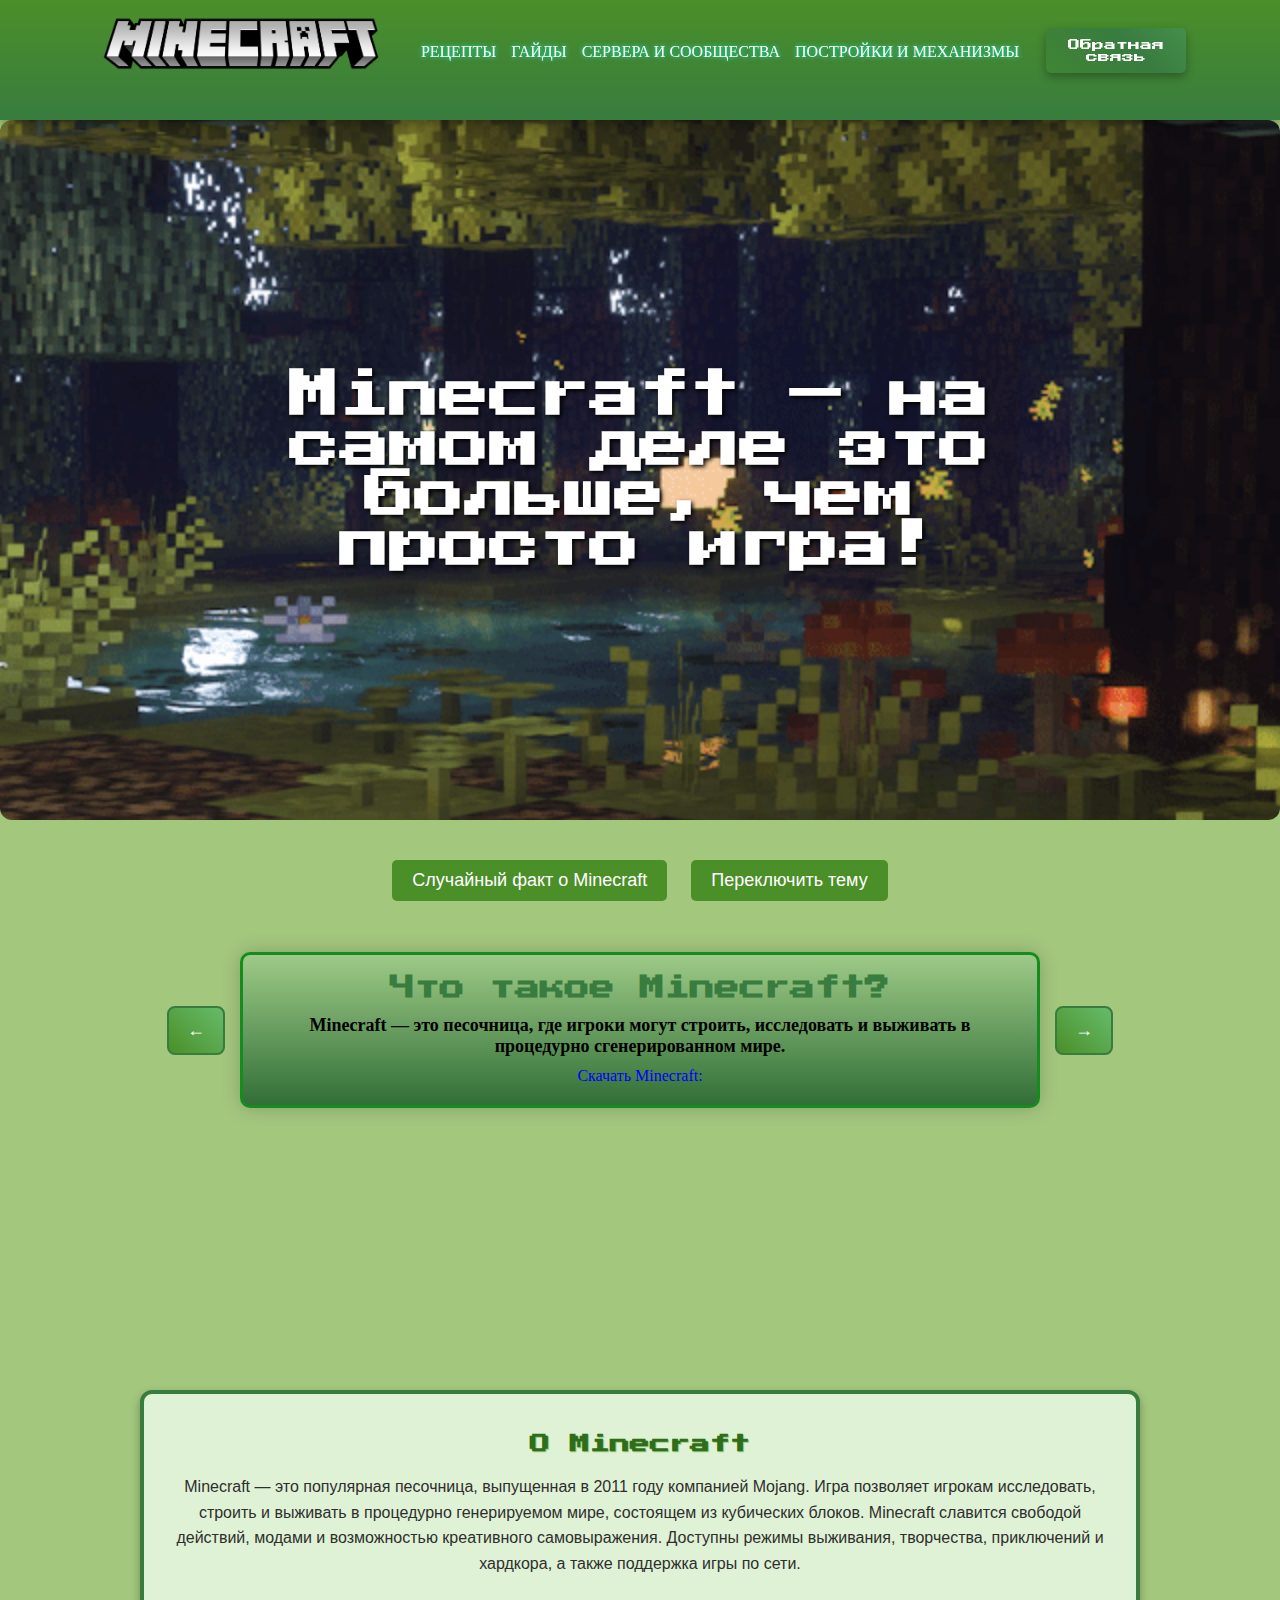
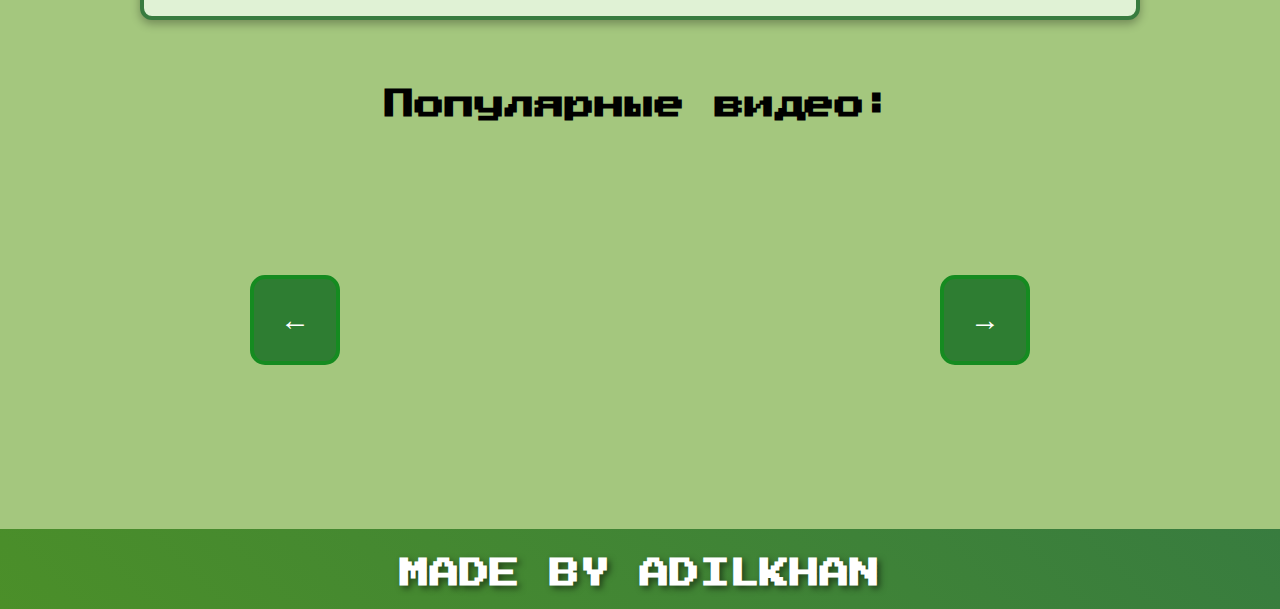
<file: index.html>
<!DOCTYPE html>
<html lang="en">
<head>
    <meta charset="UTF-8">
    <link rel="stylesheet" href="/css/style.css">
    <link rel="stylesheet" href="/css/adaptive.css">
    <link rel="shortcut icon" href="/images/favicons/main.jpg" type="image/x-icon">
    <meta name="viewport" content="width=device-width, initial-scale=1.0">
    <title>Minecraft World</title>
</head>
<body>
    <header class="header">
        <div class="container">
            <div class="inner_header">
                <a href="../index.html"><img class="main_logo" src="/images/index.imgs/index.img" alt="Minecraft"></a>
                <button class="burger" id="burger">☰</button>
                <ul class="menu">
                    <li class="menu_link">
                        <a href="/pages/recipes.html">РЕЦЕПТЫ</a>
                    </li>
                    <li class="menu_link">
                        <a href="/pages/guides.html">ГАЙДЫ</a>
                    </li>
                    <li class="menu_link">
                        <a href="/pages/servers.html">СЕРВЕРА И СООБЩЕСТВА</a>
                    </li>
                    <li class="menu_link">
                        <a href="/pages/build.html">ПОСТРОЙКИ И МЕХАНИЗМЫ</a>
                    </li>
                </ul>
                <button class="btn" id="btn-get">Обратная связь</button>
            </div>
        </div>
    </header>

    <section class="section">
        <div class="container">
            <div class="inner_section">
                <div class="title_bg">
                    <h1>Minecraft — на самом деле это больше, чем просто игра!</h1>
                </div>
                <div class="tool_buttons">
                    <button id="factBtn">Случайный факт о Minecraft</button>
                    <button id="themeBtn">Переключить тему</button>
                </div>
                <div id="factContainer">
                    <p id="factDisplay"></p>
                </div>
            </div>
        </div>
    </section>

    <section class="sliderText">
        <div class="container">
            <div class="sliderInner">
                <div class="slider">
                    <button class="btn-slide" id="prevBtn">&larr;</button>
                    <div class="slide active">
                        <h2>Что такое Minecraft?</h2>
                        <p>Minecraft — это песочница, где игроки могут строить, исследовать и выживать в процедурно сгенерированном мире.</p>
                        <a href="https://www.minecraft.net/ru-ru/download" class="download-link">Скачать Minecraft:</a>
                    </div>
                    <div class="slide">
                        <h2>Режимы игры</h2>
                        <p>Игра предлагает различные режимы: выживание, креатив, хардкор, приключение и наблюдение.</p>
                        <a href="https://www.minecraft.net/ru-ru/download" class="download-link">Скачать Minecraft:</a>
                    </div>
                    <div class="slide">
                        <h2>Крафтинг</h2>
                        <p>Крафтинг — одна из ключевых механик Minecraft, позволяющая создавать предметы из собранных ресурсов.</p>
                        <a href="https://www.minecraft.net/ru-ru/download" class="download-link">Скачать Minecraft:</a>
                    </div>
                    <div class="slide">
                        <h2>Редстоун механизмы</h2>
                        <p>Редстоун позволяет создавать сложные механизмы: от ловушек до автоматических ферм и компьютеров.</p>
                        <a href="https://www.minecraft.net/ru-ru/download" class="download-link">Скачать Minecraft:</a>
                    </div>
                    <div class="slide">
                        <h2>Сообщество и моды</h2>
                        <p>У Minecraft одно из самых активных сообществ, создающих моды, карты и текстуры, расширяющие игровой опыт.</p>
                        <a href="https://www.minecraft.net/ru-ru/download" class="download-link">Скачать Minecraft:</a>
                    </div>
                    <button class="btn-slide" id="nextBtn">&rarr;</button>
                </div>
            </div>
        </div>
    </section>


    <section class="about-minecraft">
        <div class="container">
          <h3>О Minecraft</h3>
          <p>
            Minecraft — это популярная песочница, выпущенная в 2011 году компанией Mojang. 
            Игра позволяет игрокам исследовать, строить и выживать в процедурно генерируемом мире, 
            состоящем из кубических блоков. Minecraft славится свободой действий, модами и 
            возможностью креативного самовыражения. Доступны режимы выживания, творчества, приключений 
            и хардкора, а также поддержка игры по сети.
          </p>
        </div>
    </section>
      
    

    <section class="video-slider">
        <div class="container">
            <div class="videoInner">
                <h4>Популярные видео:</h4>
                <div class="videoBox">
                    <button id="prevVideo">&larr;</button>
                    <div class="video-slide active">
                        <iframe width="560" height="315" src="https://www.youtube.com/embed/hlTGjc7Gn04" frameborder="0" allow="accelerometer; autoplay; clipboard-write; encrypted-media; gyroscope; picture-in-picture; web-share" allowfullscreen></iframe>
                    </div>
                    <div class="video-slide">
                        <iframe width="560" height="315" src="https://www.youtube.com/embed/QsUfsZzxi9c" frameborder="0" allow="accelerometer; autoplay; clipboard-write; encrypted-media; gyroscope; picture-in-picture; web-share" allowfullscreen></iframe>

                    </div>
                    <div class="video-slide">
                        <iframe width="560" height="315" src="https://www.youtube.com/embed/zspxDn4-wow" frameborder="0" allow="accelerometer; autoplay; clipboard-write; encrypted-media; gyroscope; picture-in-picture; web-share" allowfullscreen></iframe>

                    </div>
                    <button id="nextVideo">&rarr;</button>
                </div>
            </div>
        </div>
    </section>

    <footer class="footer">
        <div class="container">
            <div class="footerInner">
                <a href="https://www.instagram.com/dzhanhan_a/#">MADE BY ADILKHAN</a>
            </div>
        </div>
    </footer>
      
      


    <div class="modal">
        <div class="modal_dialog">
            <div class="modal_content">
                <form action="#">
                    <div class="modal_close">&#10006;</div>
                    <div class="modal_title">Оставьте свой вопрос</div>
                    <label>
                        <input required placeholder="Ник в Minecraft" name="nickname" type="text" class="modal_input">
                    </label>
                    <label>
                        <input required placeholder="Ваш Email" name="email" type="email" class="modal_input">
                    </label>
                    <label>
                        <input required placeholder="Что Вас интересует?" name="question" type="text" class="modal_input">
                    </label>
                    <button class="btn btn_dark btn_min">Отправить</button>
                </form>
            </div>
        </div>
    </div>


    <script src="/js/modal.js"></script>
    <script src="/js/main.js"></script>
</body>
</html>
</file>
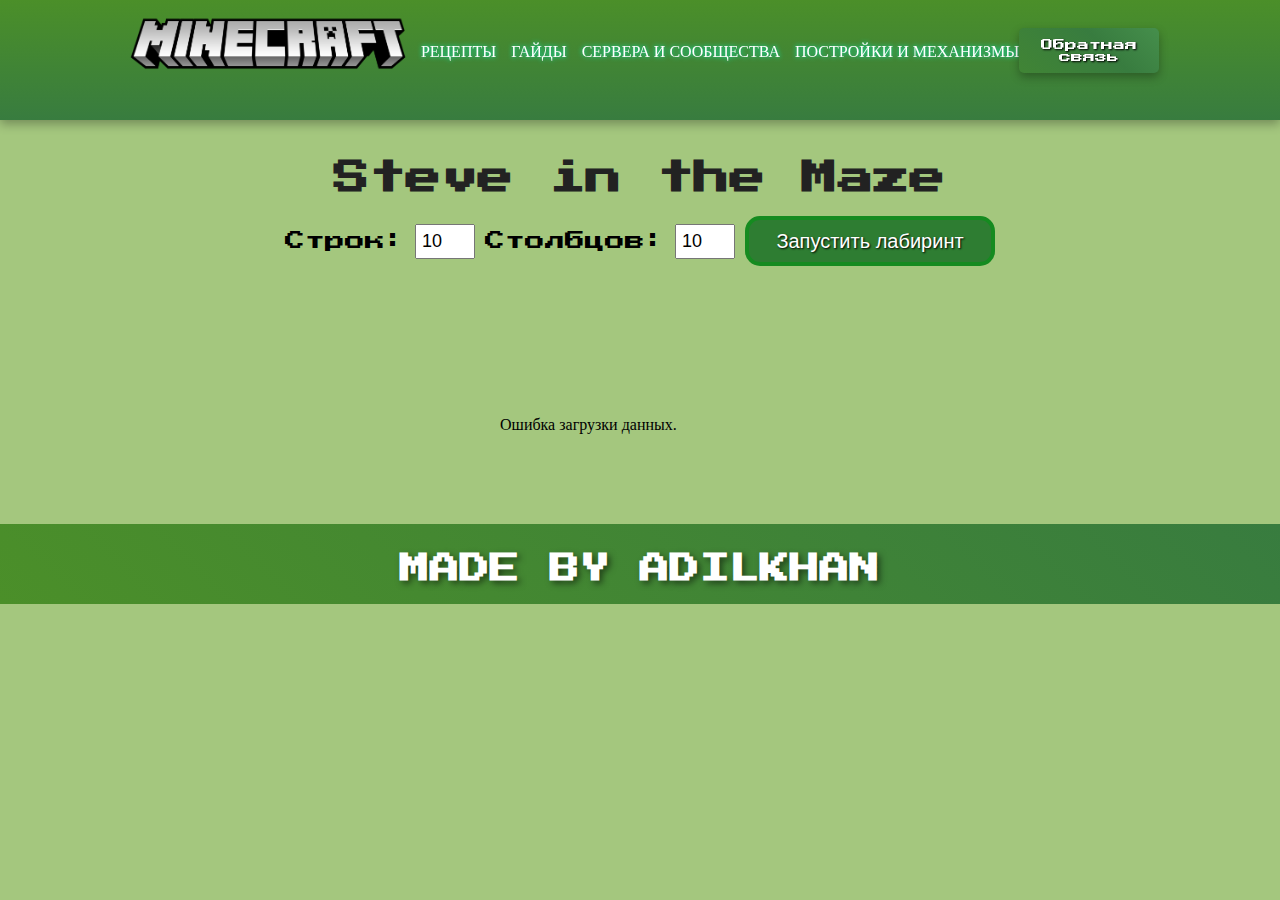
<file: pages/build.html>
<!DOCTYPE html>
<html lang="en">
<head>
    <meta charset="UTF-8">
    <link rel="stylesheet" href="/css/style.css">
    <link rel="stylesheet" href="/css/adaptive.css">
    <link rel="stylesheet" href="/css/build.css">
    <link rel="shortcut icon" href="/images/favicons/build.webp" type="image/x-icon">
    <meta name="viewport" content="width=device-width, initial-scale=1.0">
    <title>Постройки и механизмы</title>
</head>
<body>

    <header class="header">
        <div class="container">
            <div class="inner_header">
                <a href="../index.html"><img class="main_logo" src="/images/index.imgs/index.img" alt="Minecraft"></a>
                <button class="burger" id="burger">☰</button>
                <ul class="menu">
                    <li class="menu_link">
                        <a href="/pages/recipes.html">РЕЦЕПТЫ</a>
                    </li>
                    <li class="menu_link">
                        <a href="/pages/guides.html">ГАЙДЫ</a>
                    </li>
                    <li class="menu_link">
                        <a href="/pages/servers.html">СЕРВЕРА И СООБЩЕСТВА</a>
                    </li>
                    <li class="menu_link">
                        <a href="/pages/build.html">ПОСТРОЙКИ И МЕХАНИЗМЫ</a>
                    </li>
                </ul>
                <button class="btn" id="btn-get">Обратная связь</button>
            </div>
        </div>
    </header>




    <section class="maze-section">
        <div class="container">
            <h1>Steve in the Maze</h1>
            <div class="input-group">
                <label for="rows">Строк:</label>
                <input type="number" id="rows" value="10" min="10" max="50">
                <label for="cols">Столбцов:</label>
                <input type="number" id="cols" value="10" min="10" max="50">
                <button onclick="start()">Запустить лабиринт</button>
            </div>

            <div id="maze" class="maze"></div>
        </div>
    </section>



    <section class="posts-section">
        <div class="container">
            <div id="cardsContainer" class="cards-display"></div>
        </div>
    </section>



    <footer class="footer">
        <div class="container">
            <div class="footerInner">
                <a href="https://www.instagram.com/dzhanhan_a/#">MADE BY ADILKHAN</a>
            </div>
        </div>
    </footer>







    <div class="modal">
        <div class="modal_dialog">
            <div class="modal_content">
                <form action="#">
                    <div class="modal_close">&#10006;</div>
                    <div class="modal_title">Оставьте свой вопрос</div>
                    <label>
                        <input required placeholder="Ник в Minecraft" name="nickname" type="text" class="modal_input">
                    </label>
                    <label>
                        <input required placeholder="Ваш Email" name="email" type="email" class="modal_input">
                    </label>
                    <label>
                        <input required placeholder="Что Вас интересует?" name="question" type="text" class="modal_input">
                    </label>
                    <button class="btn btn_dark btn_min">Отправить</button>
                </form>
            </div>
        </div>
    </div>



    <script src="/js/modal.js"></script>
    <script src="/js/build.js"></script>

</body>
</html>
</file>
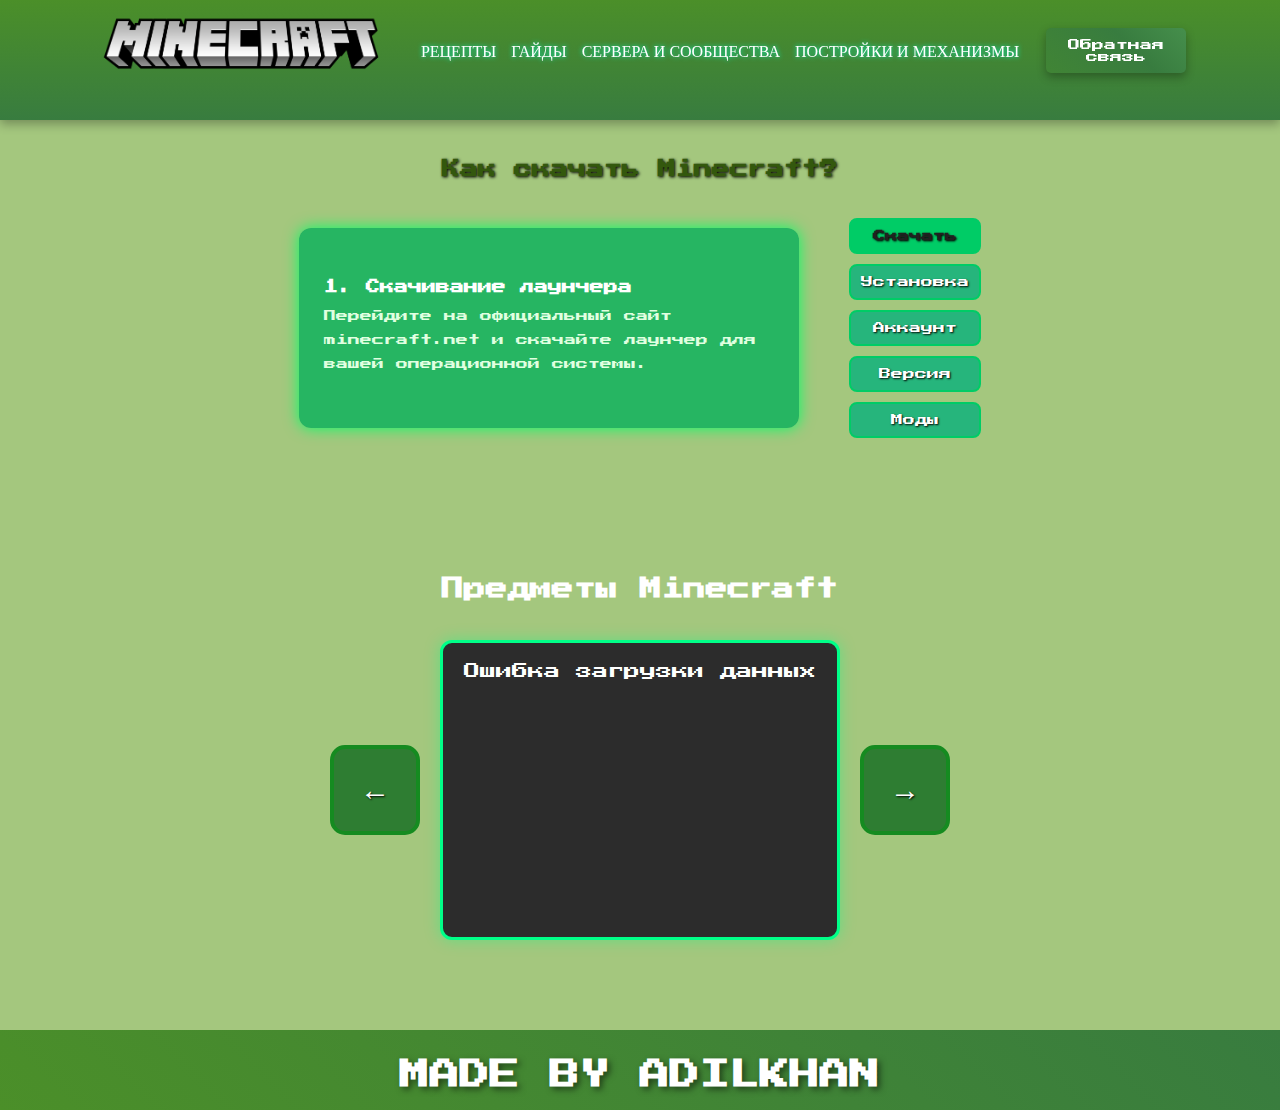
<file: pages/guides.html>
<!DOCTYPE html>
<html lang="en">
<head>
    <meta charset="UTF-8">
    <meta name="viewport" content="width=device-width, initial-scale=1.0">
    <link rel="stylesheet" href="../css/style.css">
    <link rel="stylesheet" href="../css/adaptive.css">
    <link rel="stylesheet" href="../css/guides.css">
    <link rel="shortcut icon" href="/images/favicons/guides.png" type="image/x-icon">
    <title>Гайды</title>
</head>
<body>
    <header class="header">
        <div class="container">
            <div class="inner_header">
                <a href="../index.html"><img class="main_logo" src="../images/index.imgs/index.img" alt="Minecraft"></a>
                <button class="burger" id="burger">☰</button>
                <ul class="menu">
                    <li class="menu_link">
                        <a href="../pages/recipes.html">РЕЦЕПТЫ</a>
                    </li>
                    <li class="menu_link">
                        <a href="../pages/guides.html">ГАЙДЫ</a>
                    </li>
                    <li class="menu_link">
                        <a href="../pages/servers.html">СЕРВЕРА И СООБЩЕСТВА</a>
                    </li>
                    <li class="menu_link">
                        <a href="../pages/build.html">ПОСТРОЙКИ И МЕХАНИЗМЫ</a>
                    </li>
                </ul>
                <button class="btn" id="btn-get">Обратная связь</button>
            </div>
        </div>
    </header>




    <section class="guides_section">
        <div class="container">
            <h3>Как скачать Minecraft?</h3>
            <div class="guides_slider_inner">
                <div class="guides_contents">

                    <div class="guide_content active">
                        <h4>1. Скачивание лаунчера</h4>
                        <p>Перейдите на официальный сайт minecraft.net и скачайте лаунчер для вашей операционной системы.</p>
                    </div>
                    <div class="guide_content">
                        <h4>2. Установка</h4>
                        <p>Откройте скачанный файл и следуйте инструкциям установщика. После установки запустите лаунчер.</p>
                    </div>
                    <div class="guide_content">
                        <h4>3. Вход в аккаунт</h4>
                        <p>Войдите в свой аккаунт Microsoft или создайте новый, если у вас его нет.</p>
                    </div>
                    <div class="guide_content">
                        <h4>4. Выбор версии</h4>
                        <p>В лаунчере выберите нужную версию Minecraft (например, последнюю или определённую) и нажмите «Играть».</p>
                    </div>
                    <div class="guide_content">
                        <h4>5. Установка модов (по желанию)</h4>
                        <p>Для установки модов скачайте Forge, установите его, затем поместите моды в папку .minecraft/mods.</p>
                    </div>

                    <div class="guide_tabs">
                        <div class="guide_tab active">Скачать</div>
                        <div class="guide_tab">Установка</div>
                        <div class="guide_tab">Аккаунт</div>
                        <div class="guide_tab">Версия</div>
                        <div class="guide_tab">Моды</div>
                    </div>

                </div>
            </div>
        </div>
    </section>


    <section class="card-switcher">
        <div class="container">
            <h2>Предметы Minecraft</h2>
            <div class="controls">
                <button id="prevButton">&larr;</button>
                <div id="card" class="card"></div>
                <button id="nextButton">&rarr;</button>
            </div>
        </div>
    </section>


    <footer class="footer">
        <div class="container">
            <div class="footerInner">
                <a href="https://www.instagram.com/dzhanhan_a/#">MADE BY ADILKHAN</a>
            </div>
        </div>
    </footer>





    <div class="modal">
        <div class="modal_dialog">
            <div class="modal_content">
                <form action="#">
                    <div class="modal_close">&#10006;</div>
                    <div class="modal_title">Оставьте свой вопрос</div>
                    <label>
                        <input required placeholder="Ник в Minecraft" name="nickname" type="text" class="modal_input">
                    </label>
                    <label>
                        <input required placeholder="Ваш Email" name="email" type="email" class="modal_input">
                    </label>
                    <label>
                        <input required placeholder="Что Вас интересует?" name="question" type="text" class="modal_input">
                    </label>
                    <button class="btn btn_dark btn_min">Отправить</button>
                </form>
            </div>
        </div>
    </div>



    <script src="../js/modal.js"></script>
    <script src="../js/guides.js"></script>
</body>
</html>
</file>
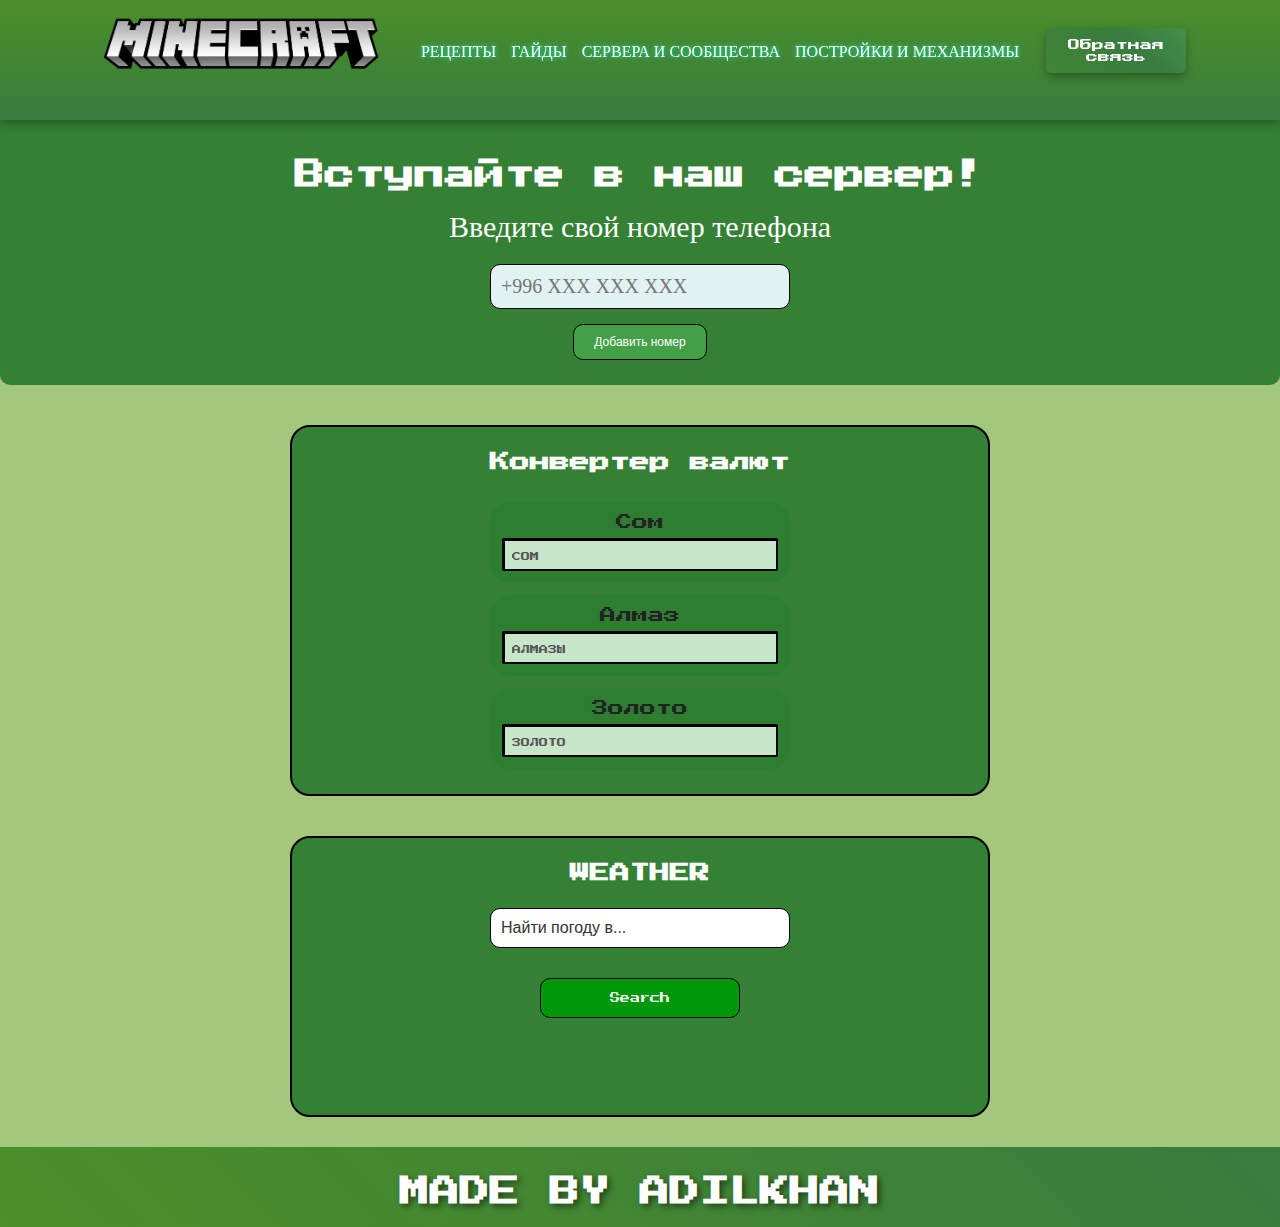
<file: pages/servers.html>
<!DOCTYPE html>
<html lang="en">
<head>
    <meta charset="UTF-8">
    <link rel="stylesheet" href="../css/style.css">
    <link rel="stylesheet" href="../css/adaptive.css">
    <link rel="stylesheet" href="../css/servers.css">
    <link rel="shortcut icon" href="/images/favicons/servers.png" type="image/x-icon">
    <meta name="viewport" content="width=device-width, initial-scale=1.0">
    <title>Сервера и Сообщества</title>
</head>
<body>
    <header class="header">
        <div class="container">
            <div class="inner_header">
                <a href="../index.html"><img class="main_logo" src="../images/index.imgs/index.img" alt="Minecraft"></a>
                <button class="burger" id="burger">☰</button>
                <ul class="menu">
                    <li class="menu_link">
                        <a href="../pages/recipes.html">РЕЦЕПТЫ</a>
                    </li>
                    <li class="menu_link">
                        <a href="../pages/guides.html">ГАЙДЫ</a>
                    </li>
                    <li class="menu_link">
                        <a href="../pages/servers.html">СЕРВЕРА И СООБЩЕСТВА</a>
                    </li>
                    <li class="menu_link">
                        <a href="../pages/build.html">ПОСТРОЙКИ И МЕХАНИЗМЫ</a>
                    </li>
                </ul>
                <button class="btn" id="btn-get">Обратная связь</button>
            </div>
        </div>
    </header>



    <section class="phone-section">
        <div class="container">
            <h1>Вступайте в наш сервер!</h1>
            <p class="subtitle">Введите свой номер телефона</p>
            <input type="text" id="phoneInput" placeholder="+996 XXX XXX XXX">
            <button onclick="validatePhone()">Добавить номер</button>
            <div id="message" class="message"></div>
        </div>
    </section>

    <section class="converter">
        <div class="container">
            <h3>Конвертер валют</h3>
            <div class="inner_converter">
                <div class="som">
                    <label for="som">Сом</label>
                    <input type="number" id="som" placeholder="СОМ">
                </div>
                <div class="diamond">
                    <label for="diamond">Алмаз</label>
                    <input type="number" id="diamond" placeholder="АЛМАЗЫ">
                </div>
                <div class="gold">
                    <label for="gold">Золото</label>
                    <input type="number" id="gold" placeholder="ЗОЛОТО">
                </div>
            </div>
        </div>
    </section>


    <section class="weather">
        <div class="container">
            <h3>WEATHER</h3>
            <div class="inner_weather">
                <div class="weather_input">
                    <label>
                        <input type="text" class="cityName" placeholder="Найти погоду в...">
                    </label>
                    <button class="btnWeather" id="search">Search</button>
                </div>
                <div class="weather_result">
                    <span class="city"></span>
                        
                    <span class="temp"></span>
                </div>
            </div>
        </div>
    </section>



    <footer class="footer">
        <div class="container">
            <div class="footerInner">
                <a href="https://www.instagram.com/dzhanhan_a/#">MADE BY ADILKHAN</a>
            </div>
        </div>
    </footer>


    <div class="modal">
        <div class="modal_dialog">
            <div class="modal_content">
                <form action="#">
                    <div class="modal_close">&#10006;</div>
                    <div class="modal_title">Оставьте свой вопрос</div>
                    <label>
                        <input required placeholder="Ник в Minecraft" name="nickname" type="text" class="modal_input">
                    </label>
                    <label>
                        <input required placeholder="Ваш Email" name="email" type="email" class="modal_input">
                    </label>
                    <label>
                        <input required placeholder="Что Вас интересует?" name="question" type="text" class="modal_input">
                    </label>
                    <button class="btn btn_dark btn_min">Отправить</button>
                </form>
            </div>
        </div>
    </div>

    <script src="../js/modal.js"></script>
    <script src="../js/servers.js"></script>
    
</body>
</html>
</file>
<file: css/style.css>
@charset "UTF-8";
* {
  margin: 0;
  padding: 0;
  -webkit-box-sizing: border-box;
          box-sizing: border-box;
}

@font-face {
  font-family: "Press Start 2P";
  src: url("../fonts/PressStart2P-Regular.ttf") format("truetype");
  font-weight: normal;
  font-style: normal;
}
body {
  background-color: #A4C77E; /* светлый зелёный */
}

li {
  list-style: none;
}

a {
  text-decoration: none;
}

header {
  width: 100%;
  margin: 0;
  height: 120px;
  background: -webkit-gradient(linear, left top, left bottom, from(#4b8f29), to(#387c3f));
  background: linear-gradient(to bottom, #4b8f29, #387c3f);
  -webkit-box-shadow: 0 4px 10px rgba(0, 0, 0, 0.3);
          box-shadow: 0 4px 10px rgba(0, 0, 0, 0.3);
  position: fixed;
}
header container {
  width: 1500px;
}

ul {
  display: -webkit-box;
  display: -ms-flexbox;
  display: flex;
  -webkit-box-pack: justify;
      -ms-flex-pack: justify;
          justify-content: space-between;
  gap: 20px;
  margin-top: 20px;
  font-size: 20px;
}

.inner_header {
  display: -webkit-box;
  display: -ms-flexbox;
  display: flex;
  -ms-flex-wrap: wrap;
      flex-wrap: wrap;
  -ms-flex-pack: distribute;
      justify-content: space-around;
  padding-inline: 100px;
}
.inner_header .main_logo {
  width: 400px;
  height: 100px;
}
.inner_header .menu {
  display: -webkit-box;
  display: -ms-flexbox;
  display: flex;
  -webkit-box-align: center;
      -ms-flex-align: center;
          align-items: center;
}
.inner_header .menu_link a {
  color: #fff;
  text-shadow: 0 0 5px #00ffcc;
  -webkit-transition: color 0.5s;
  transition: color 0.5s;
}
.inner_header .menu_link a:hover {
  color: #00ffcc;
}

.btn {
  width: 150px;
  height: 50px;
  margin-top: 32px;
  font-family: "Press Start 2P", sans-serif;
  color: #fff;
  background: linear-gradient(45deg, #4b8f29, #387c3f, #66bb6a, #4b8f29);
  background-size: 400% 400%;
  border: 2px solid #387c3f;
  border-radius: 8px;
  cursor: pointer;
  -webkit-transition: -webkit-transform 0.3s ease;
  transition: -webkit-transform 0.3s ease;
  transition: transform 0.3s ease;
  transition: transform 0.3s ease, -webkit-transform 0.3s ease;
  -webkit-box-shadow: 0 4px 10px rgba(0, 0, 0, 0.3);
          box-shadow: 0 4px 10px rgba(0, 0, 0, 0.3);
  -webkit-animation: gradientAnimation 3s linear infinite;
          animation: gradientAnimation 3s linear infinite;
}
.btn a {
  color: #fff;
  text-decoration: none;
}

@-webkit-keyframes gradientAnimation {
  0% {
    background-position: 0% 50%;
  }
  50% {
    background-position: 100% 50%;
  }
  100% {
    background-position: 0% 50%;
  }
}

@keyframes gradientAnimation {
  0% {
    background-position: 0% 50%;
  }
  50% {
    background-position: 100% 50%;
  }
  100% {
    background-position: 0% 50%;
  }
}
.btn:hover {
  -webkit-transform: scale(1.05);
          transform: scale(1.05);
  border-color: #00ffcc;
  -webkit-box-shadow: 0 8px 20px rgba(0, 255, 204, 0.6);
          box-shadow: 0 8px 20px rgba(0, 255, 204, 0.6);
}

.burger {
  display: none;
  font-size: 32px;
  background: none;
  border: none;
  color: white;
  cursor: pointer;
  margin-top: 32px;
}

.modal {
  display: none;
  position: fixed;
  top: 0;
  left: 0;
  width: 100%;
  height: 100%;
  background: rgba(0, 0, 0, 0.5);
  -webkit-backdrop-filter: blur(5px);
          backdrop-filter: blur(5px);
  -webkit-box-pack: center;
      -ms-flex-pack: center;
          justify-content: center;
  -webkit-box-align: center;
      -ms-flex-align: center;
          align-items: center;
  z-index: 1000;
}
.modal .modal_dialog {
  background: #1c1c1c;
  padding: 20px;
  border-radius: 8px;
  width: 400px;
  color: #fff;
  position: relative;
}
.modal .modal_dialog .modal_title {
  font-size: 20px;
  margin-bottom: 10px;
  font-weight: bold;
  color: #00ffcc;
}
.modal .modal_dialog .modal_close {
  font-size: 24px;
  position: absolute;
  top: 10px;
  right: 10px;
  cursor: pointer;
  color: #fff;
}
.modal .modal_dialog .modal_close:hover {
  color: #00ffcc;
}
.modal .modal_dialog .modal_input {
  width: 100%;
  padding: 14px;
  margin: 10px 0;
  border: 2px solid #387c3f;
  border-radius: 6px;
  font-size: 16px;
  color: #fff;
  background-color: #333;
}
.modal .modal_dialog .modal_input:focus {
  outline: none;
  border-color: #00ffcc;
}

.btn {
  background-color: #387c3f;
  border: none;
  color: white;
  padding: 10px 20px;
  text-align: center;
  text-decoration: none;
  display: inline-block;
  font-size: 16px;
  cursor: pointer;
  border-radius: 5px;
}

.btn_dark {
  background-color: #333;
}

.btn_min {
  width: 100%;
  margin-top: 10px;
}

.btn:hover {
  background-color: #00ffcc;
}

body.light-theme {
  background-color: #A4C77E;
}

body.dark-theme {
  background-color: rgb(51, 100, 47);
}

.section {
  padding-top: 120px;
  height: 100vh;
  width: 100%;
}
.section .container {
  width: 1500px;
  width: 100%;
}
.section .container .inner_section {
  display: -webkit-box;
  display: -ms-flexbox;
  display: flex;
  -webkit-box-orient: vertical;
  -webkit-box-direction: normal;
      -ms-flex-direction: column;
          flex-direction: column;
  -webkit-box-align: center;
      -ms-flex-align: center;
          align-items: center;
  -webkit-box-pack: center;
      -ms-flex-pack: center;
          justify-content: center;
  gap: 40px;
}
.section .container .inner_section .title_bg {
  background: url("../images/index.imgs/main_bg.gif");
  background-size: cover;
  background-position: center;
  background-repeat: no-repeat;
  text-align: center;
  border-radius: 12px;
  width: 100%;
  padding: 250px;
}
.section .container .inner_section .title_bg h1 {
  font-size: 50px;
  color: #fff;
  text-shadow: 2px 2px 4px #000;
  font-family: "Press Start 2P", sans-serif;
}
.section .container .inner_section .tool_buttons button {
  background-color: #4b8f29;
  color: white;
  padding: 10px 20px;
  font-size: 18px;
  border: none;
  border-radius: 5px;
  cursor: pointer;
  margin: 0 10px;
  -webkit-transition: background-color 0.3s;
  transition: background-color 0.3s;
}
.section .container .inner_section .tool_buttons button:hover {
  background-color: #387c3f;
}
.section .container .inner_section #factDisplay {
  font-size: 20px;
  margin-top: 20px;
  color: white;
  -webkit-transition: color 0.5s;
  transition: color 0.5s;
}

.sliderText {
  margin-top: 30px;
  margin-bottom: 60px;
  height: auto;
  height: 400px;
  width: 100%;
}
.sliderText .container {
  width: 1500px;
  width: 100%;
}
.sliderText .container .sliderInner {
  text-align: center;
}
.sliderText .container .sliderInner .slider {
  display: -webkit-box;
  display: -ms-flexbox;
  display: flex;
  -webkit-box-pack: center;
      -ms-flex-pack: center;
          justify-content: center;
  -webkit-box-align: center;
      -ms-flex-align: center;
          align-items: center;
  -ms-flex-wrap: wrap;
      flex-wrap: wrap;
  min-height: 200px;
  width: 100%;
  max-width: 1000px;
  margin: 0 auto;
  overflow: hidden;
}
.sliderText .container .sliderInner .slider .slide {
  display: none;
  -webkit-box-orient: vertical;
  -webkit-box-direction: normal;
      -ms-flex-direction: column;
          flex-direction: column;
  -webkit-box-align: center;
      -ms-flex-align: center;
          align-items: center;
  -webkit-box-pack: center;
      -ms-flex-pack: center;
          justify-content: center;
  padding: 20px;
  background: -webkit-gradient(linear, left top, left bottom, from(#9eca87), to(#316f37));
  background: linear-gradient(to bottom, #9eca87, #316f37);
  border: 3px solid #158b20;
  border-radius: 10px;
  -webkit-box-shadow: 0 0 20px rgba(0, 0, 0, 0.2);
          box-shadow: 0 0 20px rgba(0, 0, 0, 0.2);
  width: 100%;
  max-width: 800px;
  min-height: 150px;
}
.sliderText .container .sliderInner .slider .slide h2 {
  font-family: "Press Start 2P", sans-serif;
  font-size: 25px;
  color: #387c3f;
  margin-bottom: 15px;
}
.sliderText .container .sliderInner .slider .slide p {
  font-size: 18px;
  color: black;
  font-weight: 550;
}
.sliderText .container .sliderInner .slider .slide a {
  color: blue;
  margin-top: 10px;
  -webkit-transition: 0.5s;
  transition: 0.5s;
}
.sliderText .container .sliderInner .slider .slide a:hover {
  color: red;
}
.sliderText .container .sliderInner .slider .slide.active {
  display: -webkit-box;
  display: -ms-flexbox;
  display: flex;
}
.sliderText .container .sliderInner .slider .btn-slide {
  background: linear-gradient(45deg, #4b8f29, #66bb6a);
  color: #fff;
  border: 2px solid #387c3f;
  padding: 12px 18px;
  font-size: 18px;
  margin: 0 15px;
  border-radius: 8px;
  cursor: pointer;
  -webkit-transition: 0.3s ease;
  transition: 0.3s ease;
}
.sliderText .container .sliderInner .slider .btn-slide:hover {
  background-color: #2e7d32;
}

.about-minecraft {
  background-color: #e0f2d5;
  padding: 40px 20px;
  border: 4px solid #387c3f;
  border-radius: 12px;
  margin: 0 auto;
  max-width: 1000px;
  -webkit-box-shadow: 0 4px 10px rgba(0, 0, 0, 0.3);
          box-shadow: 0 4px 10px rgba(0, 0, 0, 0.3);
  width: 100%;
}
.about-minecraft .container {
  width: 100%;
}
.about-minecraft h3 {
  font-family: "Press Start 2P", sans-serif;
  font-size: 20px;
  color: #2f6d1b;
  margin-bottom: 20px;
  text-align: center;
  text-shadow: 1px 1px #9bcf7e;
}
.about-minecraft p {
  font-family: "Arial", sans-serif;
  font-size: 16px;
  color: #2e2e2e;
  line-height: 1.6;
  text-align: center;
}

.video-slider {
  margin-top: 50px;
  text-align: center;
  padding: 20px;
}
.video-slider .container {
  display: -webkit-box;
  display: -ms-flexbox;
  display: flex;
  -webkit-box-align: center;
      -ms-flex-align: center;
          align-items: center;
  -webkit-box-pack: center;
      -ms-flex-pack: center;
          justify-content: center;
  gap: 10px;
}
.video-slider .container .videoInner {
  display: -webkit-box;
  display: -ms-flexbox;
  display: flex;
  -webkit-box-orient: vertical;
  -webkit-box-direction: normal;
      -ms-flex-direction: column;
          flex-direction: column;
  -webkit-box-pack: center;
      -ms-flex-pack: center;
          justify-content: center;
  -webkit-box-align: center;
      -ms-flex-align: center;
          align-items: center;
  gap: 40px;
}
.video-slider .container .videoInner .videoBox {
  display: -webkit-box;
  display: -ms-flexbox;
  display: flex;
  -webkit-box-align: center;
      -ms-flex-align: center;
          align-items: center;
  gap: 20px;
}
.video-slider .container .videoInner .video-slide {
  display: none;
}
.video-slider .container .videoInner .video-slide.active {
  display: block;
}
.video-slider .container .videoInner h4 {
  font-size: 30px;
  font-family: "Press Start 2P", sans-serif;
}

iframe {
  width: 560px;
  height: 315px;
  border-radius: 8px;
}

#nextVideo {
  background-color: #2e7d32;
  border: 4px solid #158b20;
  border-radius: 15px;
  color: white;
  width: 90px;
  height: 90px;
  font-size: 30px;
}

#prevVideo {
  background-color: #2e7d32;
  border: 4px solid #158b20;
  border-radius: 15px;
  color: white;
  width: 90px;
  height: 90px;
  font-size: 30px;
}

footer {
  margin-top: 30px;
  width: 100%;
  height: 80px;
  background: linear-gradient(45deg, #4b8f29, #387c3f);
  font-family: "Press Start 2P", sans-serif;
  text-align: center;
}
footer .container {
  width: 1500px;
  width: 100%;
}
footer .container .footerInner {
  display: -webkit-box;
  display: -ms-flexbox;
  display: flex;
  -webkit-box-pack: center;
      -ms-flex-pack: center;
          justify-content: center;
  -webkit-box-align: center;
      -ms-flex-align: center;
          align-items: center;
}
footer .container .footerInner a {
  padding-top: 30px;
  font-size: 30px;
  font-weight: bold;
  color: #fff;
  text-shadow: 3px 3px 6px rgba(0, 0, 0, 0.5);
  border-radius: 8px;
  -webkit-transition: all 0.3s ease;
  transition: all 0.3s ease;
}
footer .container .footerInner a:hover {
  color: #15cd1f;
}
</file>
<file: css/adaptive.css>
@media (max-width: 1400px) {
  .header .container {
    width: 100%;
    padding: 0 40px;
  }
  .inner_header {
    padding-inline: 40px;
  }
  .inner_header .main_logo {
    width: 320px;
    height: 80px;
  }
  .inner_header .menu {
    gap: 15px;
    font-size: 18px;
  }
  .inner_header .btn {
    width: 140px;
    height: 45px;
    font-size: 12px;
    margin-top: 28px;
  }
}
@media (max-width: 1198px) {
  .header .container {
    width: 100%;
    padding: 0 30px;
  }
  .inner_header {
    padding-inline: 20px;
    -ms-flex-wrap: nowrap;
        flex-wrap: nowrap;
    -webkit-box-align: center;
        -ms-flex-align: center;
            align-items: center;
  }
  .inner_header .main_logo {
    width: 100px;
    height: auto;
  }
  .inner_header .menu {
    gap: 10px;
    font-size: 16px;
    -ms-flex-wrap: wrap;
        flex-wrap: wrap;
  }
  .inner_header .btn {
    width: 200px;
    height: 42px;
    font-size: 11px;
    margin-top: 5px;
  }
  ul {
    gap: 10px;
    font-size: 16px;
  }
}
@media (max-width: 900px) {
  .inner_header {
    -ms-flex-wrap: wrap;
        flex-wrap: wrap;
    -webkit-box-pack: justify;
        -ms-flex-pack: justify;
            justify-content: space-between;
    -webkit-box-align: center;
        -ms-flex-align: center;
            align-items: center;
    padding-inline: 20px;
  }
  .inner_header .menu {
    display: none !important;
    -webkit-box-orient: vertical;
    -webkit-box-direction: normal;
        -ms-flex-direction: column;
            flex-direction: column;
    position: absolute;
    top: 100px;
    left: 0;
    width: 100%;
    background-color: #387c3f;
    padding: 20px;
    gap: 20px;
    z-index: 1000;
  }
  .inner_header .menu.active {
    display: -webkit-box !important;
    display: -ms-flexbox !important;
    display: flex !important;
  }
  .inner_header .burger {
    display: block;
    margin-bottom: 30px;
  }
  .inner_header .btn {
    margin-top: 0;
    height: 40px;
    font-size: 10px;
  }
  .inner_header .main_logo {
    width: 180px;
    height: auto;
  }
}
@media (max-width: 1300px) {
  .inner_header {
    padding-inline: 40px;
  }
  .inner_header .main_logo {
    width: 300px;
  }
  .inner_header .btn {
    width: 140px;
    height: 45px;
    font-size: 12px;
  }
  .inner_header .btn {
    width: 140px;
    height: 45px;
    font-size: 12px;
  }
  .inner_header .menu {
    gap: 15px;
    font-size: 16px;
  }
}
@media (max-width: 1120px) {
  .inner_header {
    -ms-flex-wrap: wrap;
        flex-wrap: wrap;
    -webkit-box-pack: justify;
        -ms-flex-pack: justify;
            justify-content: space-between;
    -webkit-box-align: center;
        -ms-flex-align: center;
            align-items: center;
    padding-inline: 20px;
  }
  .inner_header .menu {
    display: none !important;
    -webkit-box-orient: vertical;
    -webkit-box-direction: normal;
        -ms-flex-direction: column;
            flex-direction: column;
    position: absolute;
    top: 100px;
    left: 0;
    width: 100%;
    background-color: #387c3f;
    padding: 20px;
    gap: 15px;
    z-index: 1000;
  }
  .inner_header .menu.active {
    display: -webkit-box !important;
    display: -ms-flexbox !important;
    display: flex !important;
  }
  .inner_header .burger {
    display: block;
    cursor: pointer;
    width: 30px;
    height: 30px;
    margin-bottom: 35px;
  }
  .inner_header .main_logo {
    width: 200px;
  }
  .inner_header .btn {
    margin-top: 10px;
    height: 40px;
    font-size: 10px;
  }
}
@media (max-width: 780px) {
  .inner_header {
    -ms-flex-wrap: wrap;
        flex-wrap: wrap;
    -webkit-box-pack: justify;
        -ms-flex-pack: justify;
            justify-content: space-between;
    -webkit-box-align: center;
        -ms-flex-align: center;
            align-items: center;
    padding-inline: 20px;
  }
  .inner_header .menu {
    display: none !important;
    -webkit-box-orient: vertical;
    -webkit-box-direction: normal;
        -ms-flex-direction: column;
            flex-direction: column;
    position: absolute;
    top: 100px;
    left: 0;
    width: 100%;
    background-color: #387c3f;
    padding: 20px;
    gap: 15px;
    z-index: 1000;
  }
  .inner_header .menu.active {
    display: -webkit-box !important;
    display: -ms-flexbox !important;
    display: flex !important;
  }
  .inner_header .burger {
    display: block;
    cursor: pointer;
    width: 30px;
    height: 30px;
  }
  .inner_header .main_logo {
    width: 200px;
  }
  .inner_header .btn {
    margin-top: 10px;
    height: 40px;
    font-size: 10px;
  }
}
@media (max-width: 680px) {
  .main_logo {
    width: 160px;
  }
  .btn {
    width: 130px;
    font-size: 9px;
  }
}
@media (max-width: 550px) {
  .main_logo {
    width: 140px;
  }
  .btn {
    width: 120px;
    font-size: 8px;
  }
  .menu {
    font-size: 14px;
  }
}
@media (max-width: 470px) {
  header {
    height: auto;
    padding: 10px 0;
  }
  header .container {
    padding: 0 10px;
  }
  header .inner_header {
    -webkit-box-orient: vertical;
    -webkit-box-direction: normal;
        -ms-flex-direction: column;
            flex-direction: column;
    -webkit-box-align: center;
        -ms-flex-align: center;
            align-items: center;
    gap: 15px;
    padding-inline: 0;
  }
  header .inner_header .main_logo {
    width: 250px;
    height: auto;
  }
  header .inner_header .menu {
    -webkit-box-orient: vertical;
    -webkit-box-direction: normal;
        -ms-flex-direction: column;
            flex-direction: column;
    -webkit-box-align: center;
        -ms-flex-align: center;
            align-items: center;
    width: 100%;
    gap: 10px;
    display: none;
  }
  header .inner_header .menu.active {
    display: -webkit-box;
    display: -ms-flexbox;
    display: flex;
  }
  header .inner_header .menu_link a {
    font-size: 16px;
  }
  header .inner_header .btn {
    width: 100%;
    height: 45px;
    margin: 0;
    font-size: 12px;
  }
  header .inner_header .burger {
    display: block;
    font-size: 28px;
    margin: 0;
  }
}
@media (max-width: 330px) {
  .main_logo {
    width: 120px;
  }
  .btn {
    width: 100px;
    height: 35px;
    font-size: 7px;
  }
  .menu {
    font-size: 12px;
    gap: 10px;
  }
}
@media (max-width: 1200px) {
  .section .title_bg {
    padding: 150px;
  }
  .sliderText .sliderInner .slider .slide {
    padding: 15px;
  }
  .about-minecraft {
    padding: 30px 15px;
  }
  .video-slider iframe {
    width: 100%;
    height: auto;
  }
}
@media (max-width: 992px) {
  .section .title_bg {
    padding: 100px;
  }
  .section .title_bg h1 {
    font-size: 36px;
  }
  .sliderText .sliderInner .slider .slide h2 {
    font-size: 22px;
  }
  .sliderText .sliderInner .slider .slide p {
    font-size: 16px;
  }
  .about-minecraft h3 {
    font-size: 18px;
  }
  .about-minecraft p {
    font-size: 14px;
  }
  .modal .modal_dialog {
    width: 90%;
  }
}
@media (max-width: 768px) {
  .section .title_bg {
    padding: 60px;
  }
  .sliderText {
    margin-bottom: 40px;
  }
  .tool_buttons button {
    padding: 8px 16px;
    font-size: 16px;
  }
  .sliderText .sliderInner .slider .slide h2 {
    font-size: 20px;
  }
  .sliderText .sliderInner .slider .slide p {
    font-size: 14px;
  }
  .about-minecraft {
    padding: 20px 10px;
  }
  .video-slider .videoBox iframe {
    max-width: 100%;
    height: auto;
  }
}
@media (max-width: 480px) {
  .section .title_bg {
    padding: 30px;
  }
  .section .title_bg h1 {
    font-size: 24px;
  }
  .tool_buttons {
    -webkit-box-orient: vertical;
    -webkit-box-direction: normal;
        -ms-flex-direction: column;
            flex-direction: column;
    gap: 10px;
  }
  .tool_buttons button {
    width: 100%;
  }
  .sliderText .sliderInner .slider .btn-slide {
    padding: 10px;
    font-size: 16px;
  }
  .about-minecraft h3 {
    font-size: 16px;
  }
  .about-minecraft p {
    font-size: 13px;
  }
  .modal .modal_dialog {
    padding: 15px;
  }
  .modal .modal_input {
    font-size: 14px;
  }
  .btn {
    font-size: 14px;
    padding: 8px 16px;
  }
}
@media (max-width: 1250px) {
  .section .container {
    padding: 0 20px;
  }
  .section .container .inner_section {
    gap: 30px;
  }
  .section .container .inner_section .title_bg {
    padding: 100px 20px;
  }
  .section .container .inner_section .title_bg h1 {
    font-size: 32px;
  }
  .section .container .inner_section .tool_buttons button {
    font-size: 16px;
    padding: 8px 16px;
  }
  .section .container .inner_section #factDisplay {
    font-size: 18px;
  }
  .sliderText {
    margin-top: 40px;
    height: auto;
  }
  .sliderText .container {
    padding: 0 20px;
  }
  .sliderText .container .sliderInner .slider {
    -webkit-box-orient: vertical;
    -webkit-box-direction: normal;
        -ms-flex-direction: column;
            flex-direction: column;
    -webkit-box-align: center;
        -ms-flex-align: center;
            align-items: center;
    max-width: 90%;
    padding: 10px;
  }
  .sliderText .container .sliderInner .slider .slide {
    max-width: 100%;
    padding: 15px;
  }
  .sliderText .container .sliderInner .slider .slide h2 {
    font-size: 20px;
  }
  .sliderText .container .sliderInner .slider .slide p {
    font-size: 16px;
    text-align: center;
  }
  .sliderText .container .sliderInner .slider .slide a {
    font-size: 14px;
  }
  .sliderText .container .sliderInner .slider .btn-slide {
    font-size: 16px;
    padding: 10px 14px;
    margin: 10px;
  }
}
@media (max-width: 500px) {
  footer {
    height: auto;
    padding: 20px 10px;
  }
  footer .container .footerInner {
    -webkit-box-orient: vertical;
    -webkit-box-direction: normal;
        -ms-flex-direction: column;
            flex-direction: column;
    text-align: center;
  }
  footer .container .footerInner a {
    padding-top: 0;
    font-size: 16px;
    line-height: 1.4;
    word-break: break-word;
  }
}
</file>
<file: css/build.css>
* {
  margin: 0;
  padding: 0;
  -webkit-box-sizing: border-box;
          box-sizing: border-box;
}

.maze-section {
  width: 100%;
  padding-top: 160px;
}

.container {
  display: -webkit-box;
  display: -ms-flexbox;
  display: flex;
  -webkit-box-orient: vertical;
  -webkit-box-direction: normal;
      -ms-flex-direction: column;
          flex-direction: column;
  -webkit-box-align: center;
      -ms-flex-align: center;
          align-items: center;
  gap: 20px;
}

h1 {
  font-family: "Press Start 2P", sans-serif;
  font-size: 36px;
  color: #222;
}

.input-group {
  display: -webkit-box;
  display: -ms-flexbox;
  display: flex;
  gap: 10px;
  -webkit-box-align: center;
      -ms-flex-align: center;
          align-items: center;
  -ms-flex-wrap: wrap;
      flex-wrap: wrap;
}

input {
  width: 60px;
  padding: 5px;
  font-size: 18px;
}

label {
  font-family: "Press Start 2P", sans-serif;
  font-size: 20px;
  font-weight: 500;
}

button {
  cursor: pointer;
  -webkit-transition: 0.2s ease-in-out;
  transition: 0.2s ease-in-out;
  text-shadow: 1px 1px 2px black;
  background-color: #2e7d32;
  border: 4px solid #158b20;
  border-radius: 15px;
  color: white;
  width: 250px;
  height: 50px;
  font-size: 20px;
}
button:hover {
  background-color: #12a436;
}

#maze {
  display: -ms-grid;
  display: grid;
  margin-top: 20px;
  gap: 2px;
}

.cell {
  width: 20px;
  height: 20px;
  background: url("https://encrypted-tbn0.gstatic.com/images?q=tbn:ANd9GcQcX10H3N4Z-bj3Oe9aXKyo3ycZn4U7Z0Rtuw&s");
  background-size: cover;
  background-repeat: no-repeat;
  background-position: center;
  border-radius: 2px;
}

.path {
  background: url("https://encrypted-tbn0.gstatic.com/images?q=tbn:ANd9GcR7KACgxVYg594_JC1utpzsuPsCvq6KptUAgQ&s");
  background-size: cover;
  background-repeat: no-repeat;
  background-position: center;
}

.start {
  background: url("https://encrypted-tbn0.gstatic.com/images?q=tbn:ANd9GcRrcRxIAQiMyEZ5aTyth31e2SUmBo6jwuCoIA&s");
  background-size: cover;
  background-position: center;
  background-repeat: no-repeat;
}

.end {
  background: url("https://kartinki.pics/uploads/posts/2021-07/1626255717_1-kartinkin-com-p-tekstura-almaznogo-bloka-mainkraft-krasivo-1.png");
  background-size: cover;
  background-repeat: no-repeat;
  background-position: center;
}

.player {
  background: url("https://minecraftfaces.com/wp-content/bigfaces/big-steve-face.png");
  background-size: cover;
  background-position: center;
  background-repeat: no-repeat;
}

.posts-section {
  padding: 60px 0;
  margin-top: 50px;
}
.posts-section .cards-display {
  display: -ms-grid;
  display: grid;
  grid-template-columns: repeat(auto-fill, minmax(280px, 1fr));
  gap: 20px;
}
.posts-section .post-card {
  border: 1px solid #ddd;
  border-radius: 10px;
  overflow: hidden;
  -webkit-transition: -webkit-transform 0.3s ease, -webkit-box-shadow 0.3s ease;
  transition: -webkit-transform 0.3s ease, -webkit-box-shadow 0.3s ease;
  transition: transform 0.3s ease, box-shadow 0.3s ease;
  transition: transform 0.3s ease, box-shadow 0.3s ease, -webkit-transform 0.3s ease, -webkit-box-shadow 0.3s ease;
}
.posts-section .post-card:hover {
  -webkit-transform: translateY(-5px);
          transform: translateY(-5px);
  -webkit-box-shadow: 0 5px 15px rgba(0, 0, 0, 0.1);
          box-shadow: 0 5px 15px rgba(0, 0, 0, 0.1);
}
.posts-section .post-card img {
  width: 100%;
  height: 180px;
  -o-object-fit: cover;
     object-fit: cover;
  display: block;
}
.posts-section .post-card .post-content {
  padding: 20px;
}
.posts-section .post-card .post-content h3 {
  font-size: 18px;
  margin-bottom: 10px;
  color: #222;
}
.posts-section .post-card .post-content p {
  font-size: 14px;
  color: #555;
}
</file>
<file: css/guides.css>
* {
  margin: 0;
  padding: 0;
  -webkit-box-sizing: border-box;
          box-sizing: border-box;
}

section {
  width: 100%;
}

.guides_section {
  padding-top: 160px;
  padding: 80px 0;
  font-family: "Press Start 2P", cursive, monospace;
  color: #d9f7be;
  text-align: center;
}
.guides_section .container {
  max-width: 900px;
  margin: 0 auto;
  padding: 0 20px;
}
.guides_section h3 {
  margin-top: 80px;
  font-size: 18px;
  margin-bottom: 40px;
  color: #33580d;
  text-shadow: 1px 1px 3px #000;
}
.guides_section .guides_slider_inner {
  display: -webkit-box;
  display: -ms-flexbox;
  display: flex;
  -webkit-box-pack: center;
      -ms-flex-pack: center;
          justify-content: center;
  -webkit-box-align: center;
      -ms-flex-align: center;
          align-items: center;
}
.guides_section .guides_contents {
  display: -webkit-box;
  display: -ms-flexbox;
  display: flex;
  gap: 50px;
  -webkit-box-align: center;
      -ms-flex-align: center;
          align-items: center;
  -webkit-box-pack: justify;
      -ms-flex-pack: justify;
          justify-content: space-between;
  -webkit-box-orient: horizontal;
  -webkit-box-direction: normal;
      -ms-flex-direction: row;
          flex-direction: row;
}
.guides_section .guide_content {
  width: 500px;
  background: #26b562;
  background: -webkit-gradient(linear, left top, right top, color-stop(100%, rgb(38, 181, 98)), color-stop(100%, rgb(46, 191, 106)), to(rgb(237, 221, 83)));
  background: linear-gradient(90deg, rgb(38, 181, 98) 100%, rgb(46, 191, 106) 100%, rgb(237, 221, 83) 100%);
  padding: 25px;
  border-radius: 12px;
  display: none;
  -webkit-box-orient: vertical;
  -webkit-box-direction: normal;
      -ms-flex-direction: column;
          flex-direction: column;
  -webkit-box-pack: center;
      -ms-flex-pack: center;
          justify-content: center;
  height: 200px;
  text-align: left;
  -webkit-box-shadow: 0 0 15px #00ff66;
          box-shadow: 0 0 15px #00ff66;
}
.guides_section .guide_content.active {
  display: -webkit-box;
  display: -ms-flexbox;
  display: flex;
}
.guides_section .guide_content h4 {
  font-size: 14px;
  color: #ffffff;
  margin-bottom: 10px;
}
.guides_section .guide_content p {
  font-size: 12px;
  color: #e0ffe0;
  line-height: 2;
}
.guides_section .guide_tabs {
  display: -webkit-box;
  display: -ms-flexbox;
  display: flex;
  -webkit-box-orient: vertical;
  -webkit-box-direction: normal;
      -ms-flex-direction: column;
          flex-direction: column;
  gap: 10px;
}
.guides_section .guide_tab {
  background: #26b57c;
  background: -webkit-gradient(linear, left top, right top, color-stop(100%, rgb(38, 181, 124)), color-stop(100%, rgb(46, 191, 106)), to(rgb(237, 221, 83)));
  background: linear-gradient(90deg, rgb(38, 181, 124) 100%, rgb(46, 191, 106) 100%, rgb(237, 221, 83) 100%);
  color: white;
  padding: 10px;
  font-size: 12px;
  border: 2px solid #00cc66;
  border-radius: 8px;
  cursor: pointer;
  text-shadow: 1px 1px 2px black;
}
.guides_section .guide_tab.active {
  background: #00cc66;
  color: #212020;
  font-weight: bold;
}
.guides_section .guide_tab:hover {
  background: #00994d;
}

.card-switcher {
  padding: 60px 0;
  color: white;
  font-family: "Press Start 2P", monospace;
}
.card-switcher h2 {
  text-align: center;
  margin-bottom: 40px;
  font-size: 22px;
}
.card-switcher .container {
  max-width: 800px;
  margin: 0 auto;
}
.card-switcher .controls {
  display: -webkit-box;
  display: -ms-flexbox;
  display: flex;
  -webkit-box-align: center;
      -ms-flex-align: center;
          align-items: center;
  -webkit-box-pack: center;
      -ms-flex-pack: center;
          justify-content: center;
  gap: 20px;
}
.card-switcher .card {
  width: 400px;
  height: 300px;
  padding: 20px;
  border: 3px solid #00ff88;
  border-radius: 12px;
  background-color: #2c2c2c;
  text-align: center;
  -webkit-box-shadow: 0 0 15px rgba(0, 255, 136, 0.4);
          box-shadow: 0 0 15px rgba(0, 255, 136, 0.4);
}
.card-switcher .card img {
  width: 100px;
  height: 100px;
  margin-bottom: 10px;
  -ms-interpolation-mode: nearest-neighbor;
      image-rendering: -webkit-optimize-contrast;
      image-rendering: pixelated;
}
.card-switcher .card h3 {
  font-size: 16px;
  margin: 10px 0 5px;
}
.card-switcher .card p {
  font-size: 12px;
  color: #aaffcc;
}
.card-switcher #prevButton, .card-switcher #nextButton {
  cursor: pointer;
  -webkit-transition: 0.2s ease-in-out;
  transition: 0.2s ease-in-out;
  text-shadow: 1px 1px 2px black;
  background-color: #2e7d32;
  border: 4px solid #158b20;
  border-radius: 15px;
  color: white;
  width: 90px;
  height: 90px;
  font-size: 30px;
}
.card-switcher #prevButton:hover, .card-switcher #nextButton:hover {
  background-color: #12a436;
}
</file>
<file: css/servers.css>
* {
  margin: 0;
  padding: 0;
  -webkit-box-sizing: border-box;
          box-sizing: border-box;
}

.phone-section {
  display: -webkit-box;
  display: -ms-flexbox;
  display: flex;
  -webkit-box-pack: center;
      -ms-flex-pack: center;
          justify-content: center;
  -webkit-box-align: center;
      -ms-flex-align: center;
          align-items: center;
  padding-top: 160px;
  background-color: rgba(46, 125, 50, 0.95);
  border-radius: 10px;
  max-width: 1500px;
  margin: 0 auto;
}
.phone-section .container {
  display: -webkit-box;
  display: -ms-flexbox;
  display: flex;
  -webkit-box-orient: vertical;
  -webkit-box-direction: normal;
      -ms-flex-direction: column;
          flex-direction: column;
  -webkit-box-align: center;
      -ms-flex-align: center;
          align-items: center;
}
.phone-section .container h1 {
  font-size: 30px;
  color: #fff;
  font-family: "Press Start 2P", sans-serif;
  margin-bottom: 20px;
  text-align: center;
}
.phone-section .container .subtitle {
  font-size: 30px;
  color: #fff;
  margin-bottom: 20px;
  text-align: center;
}
.phone-section .container input {
  width: 300px;
  padding: 10px;
  font-family: inherit;
  font-size: 20px;
  border: 1px solid #000;
  border-radius: 10px;
  background-color: #e0f2f1;
  color: #000;
  margin-bottom: 15px;
}
.phone-section .container button {
  padding: 10px 20px;
  font-size: 12px;
  background-color: #43a047;
  border: 1px solid #000;
  border-radius: 10px;
  color: #fff;
  cursor: pointer;
  -webkit-transition: 0.7s;
  transition: 0.7s;
}
.phone-section .container button:hover {
  background-color: #2e7d32;
}
.phone-section .container .message {
  margin-top: 15px;
  font-size: 10px;
  text-align: center;
  margin-bottom: 10px;
}
.phone-section .container .message.error {
  color: #ff5252;
  font-size: 20px;
}
.phone-section .container .message.success {
  color: #00e676;
  font-size: 20px;
}

.converter {
  display: -webkit-box;
  display: -ms-flexbox;
  display: flex;
  -webkit-box-orient: vertical;
  -webkit-box-direction: normal;
      -ms-flex-direction: column;
          flex-direction: column;
  font-family: "Press Start 2P", cursive;
  background-color: rgba(46, 125, 50, 0.95);
  border: 2px solid #000;
  padding: 25px 20px;
  max-width: 700px;
  margin: 40px auto;
  border-radius: 20px;
}
.converter .container {
  text-align: center;
}
.converter .container h3 {
  color: #fff;
  font-size: 20px;
  margin-bottom: 30px;
}
.converter .container .inner_converter {
  display: -webkit-box;
  display: -ms-flexbox;
  display: flex;
  -webkit-box-orient: vertical;
  -webkit-box-direction: normal;
      -ms-flex-direction: column;
          flex-direction: column;
  -webkit-box-align: center;
      -ms-flex-align: center;
          align-items: center;
  -webkit-box-pack: center;
      -ms-flex-pack: center;
          justify-content: center;
  -webkit-box-pack: justify;
      -ms-flex-pack: justify;
          justify-content: space-between;
  gap: 12px;
}
.converter .container .inner_converter > div {
  background-color: rgba(46, 125, 50, 0.95);
  padding: 12px;
  width: 300px;
  border-radius: 20px;
}
.converter .container .inner_converter > div label {
  display: block;
  font-size: 16px;
  margin-bottom: 8px;
  color: #222;
}
.converter .container .inner_converter > div input {
  width: 100%;
  font-family: inherit;
  font-size: 13px;
  padding: 8px;
  border: 2px solid #000;
  background-color: #c8e6c9;
  color: #000;
  -webkit-box-shadow: inset 1px 1px 0 #000;
          box-shadow: inset 1px 1px 0 #000;
  border-radius: 2px;
  -webkit-transition: -webkit-box-shadow 0.2s ease;
  transition: -webkit-box-shadow 0.2s ease;
  transition: box-shadow 0.2s ease;
  transition: box-shadow 0.2s ease, -webkit-box-shadow 0.2s ease;
}
.converter .container .inner_converter > div input::-webkit-input-placeholder {
  font-family: "Press Start 2P", cursive;
  font-size: 9px;
  color: #555;
}
.converter .container .inner_converter > div input::-moz-placeholder {
  font-family: "Press Start 2P", cursive;
  font-size: 9px;
  color: #555;
}
.converter .container .inner_converter > div input:-ms-input-placeholder {
  font-family: "Press Start 2P", cursive;
  font-size: 9px;
  color: #555;
}
.converter .container .inner_converter > div input::-ms-input-placeholder {
  font-family: "Press Start 2P", cursive;
  font-size: 9px;
  color: #555;
}
.converter .container .inner_converter > div input::placeholder {
  font-family: "Press Start 2P", cursive;
  font-size: 9px;
  color: #555;
}
.converter .container .inner_converter > div input:focus {
  border-color: #009814;
}

.weather {
  background-color: rgba(46, 125, 50, 0.95);
  border: 2px solid #000;
  font-family: "Press Start 2P", cursive;
  padding: 25px 0;
  max-width: 700px;
  margin: 0 auto;
  border-radius: 20px;
}
.weather .container {
  margin: 0 auto;
  padding: 0 15px;
  text-align: center;
}
.weather .container h3 {
  color: #fff;
  font-size: 20px;
  margin-bottom: 25px;
}
.weather .container .inner_weather {
  display: -webkit-box;
  display: -ms-flexbox;
  display: flex;
  -webkit-box-orient: vertical;
  -webkit-box-direction: normal;
      -ms-flex-direction: column;
          flex-direction: column;
  gap: 30px;
}
.weather .container .inner_weather .weather_input {
  display: -webkit-box;
  display: -ms-flexbox;
  display: flex;
  -webkit-box-orient: vertical;
  -webkit-box-direction: normal;
      -ms-flex-direction: column;
          flex-direction: column;
  -webkit-box-align: center;
      -ms-flex-align: center;
          align-items: center;
  gap: 10px;
}
.weather .container .inner_weather .weather_input .cityName {
  padding: 10px;
  font-size: 16px;
  border: 1px solid #000;
  border-radius: 10px;
  width: 300px;
}
.weather .container .inner_weather .weather_input .cityName::-webkit-input-placeholder {
  font-size: 16px;
  color: #333;
}
.weather .container .inner_weather .weather_input .cityName::-moz-placeholder {
  font-size: 16px;
  color: #333;
}
.weather .container .inner_weather .weather_input .cityName:-ms-input-placeholder {
  font-size: 16px;
  color: #333;
}
.weather .container .inner_weather .weather_input .cityName::-ms-input-placeholder {
  font-size: 16px;
  color: #333;
}
.weather .container .inner_weather .weather_input .cityName::placeholder {
  font-size: 16px;
  color: #333;
}
.weather .container .inner_weather .weather_input .btnWeather {
  margin-top: 20px;
  font-family: inherit;
  font-size: 10px;
  background-color: #00980a;
  padding: 10px 16px;
  border: 1px solid #000;
  border-radius: 10px;
  width: 200px;
  height: 40px;
  cursor: pointer;
  color: #fff;
  -webkit-transition: background-color 0.2s ease;
  transition: background-color 0.2s ease;
}
.weather .container .inner_weather .weather_input .btnWeather:hover {
  background-color: #047a0a;
}
.weather .container .inner_weather .weather_result {
  padding: 16px;
  border-radius: 6px;
}
.weather .container .inner_weather .weather_result .city {
  display: block;
  font-size: 20px;
  color: #fff;
  margin-bottom: 10px;
}
.weather .container .inner_weather .weather_result .temp {
  display: block;
  font-size: 20px;
  color: #fff;
}
</file>
